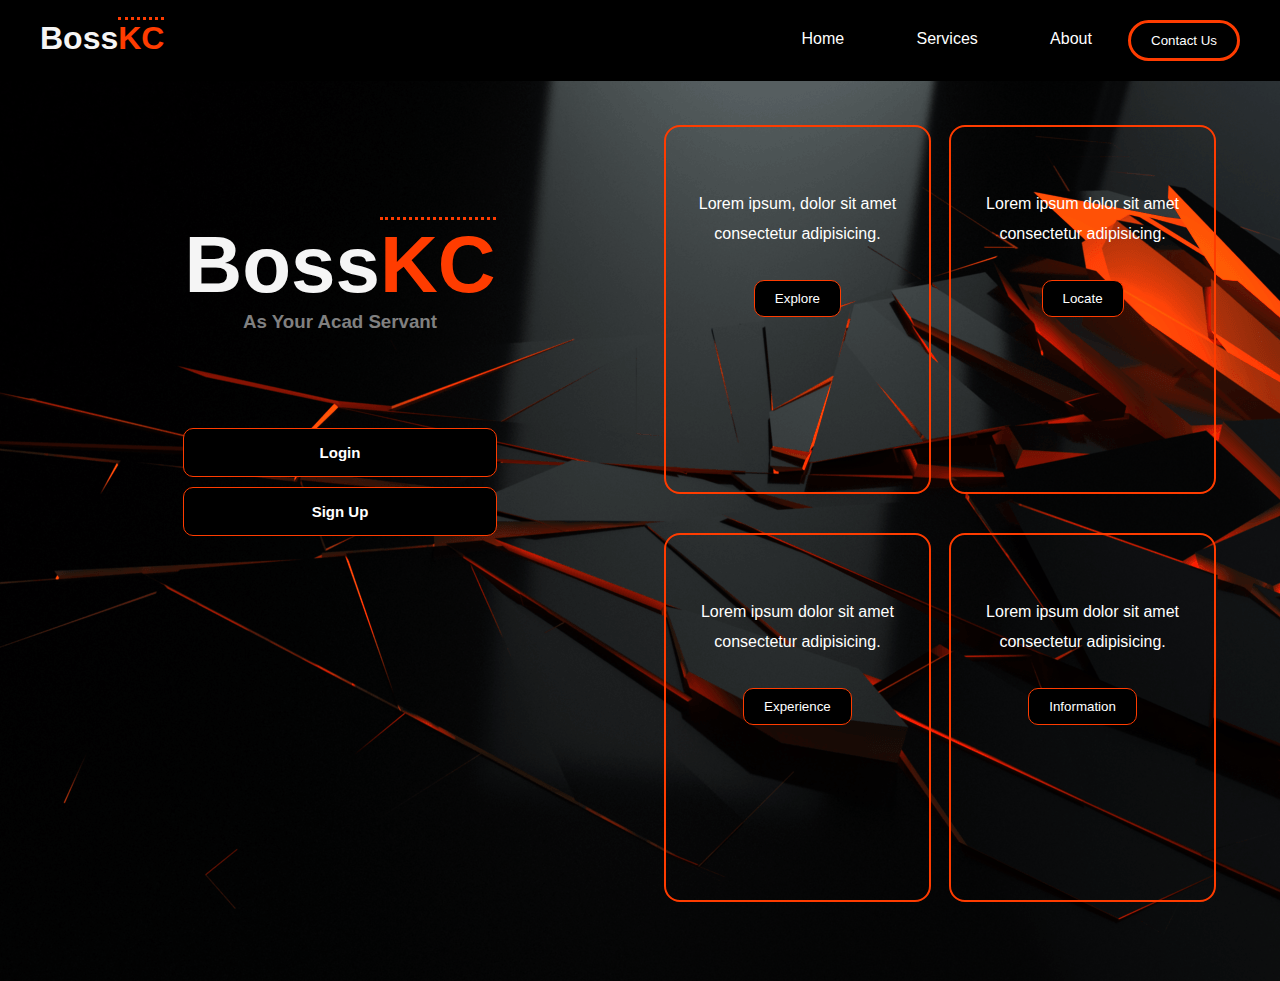
<file: bossKC.html>
<!DOCTYPE html>
<html lang="en">
  <head>
    <meta charset="UTF-8" />
    <meta http-equiv="X-UA-Compatible" content="IE=edge" />
    <meta name="viewport" content="width=device-width, initial-scale=1.0" />
    <title>BossKC</title>
    <link rel="stylesheet" href="bossKC_.css" />
  </head>
  <body>
    <nav class="nav-bar">
      <div class="logo">
        <h1>Boss<span>KC</span></h1>
      </div>
      <div class="menus">
        <ul>
          <li>Home</li>
          <li>Services</li>
          <li>About</li>
        </ul>
      </div>
      <div class="button">
        <button>Contact Us</button>
      </div>
    </nav>

    <div class="container">
      <div class="left">
        <h1>Boss<span>KC</span></h1>
        <h3>As Your Acad Servant</h3>

        <div>
          <button>Login</button>
          <button>Sign Up</button>
        </div>
      </div>
      <div class="right">
        <div class="one">
          <p>Lorem ipsum, dolor sit amet consectetur adipisicing.</p>
          <button>Explore</button>
        </div>
        <div class="two">
          <p>Lorem ipsum dolor sit amet consectetur adipisicing.</p>
          <button>Locate</button>
        </div>
        <div class="three">
          <p>Lorem ipsum dolor sit amet consectetur adipisicing.</p>
          <button>Experience</button>
        </div>
        <div class="four">
          <p>Lorem ipsum dolor sit amet consectetur adipisicing.</p>
          <button>Information</button>
        </div>
      </div>
    </div>
  </body>
</html>
</file>
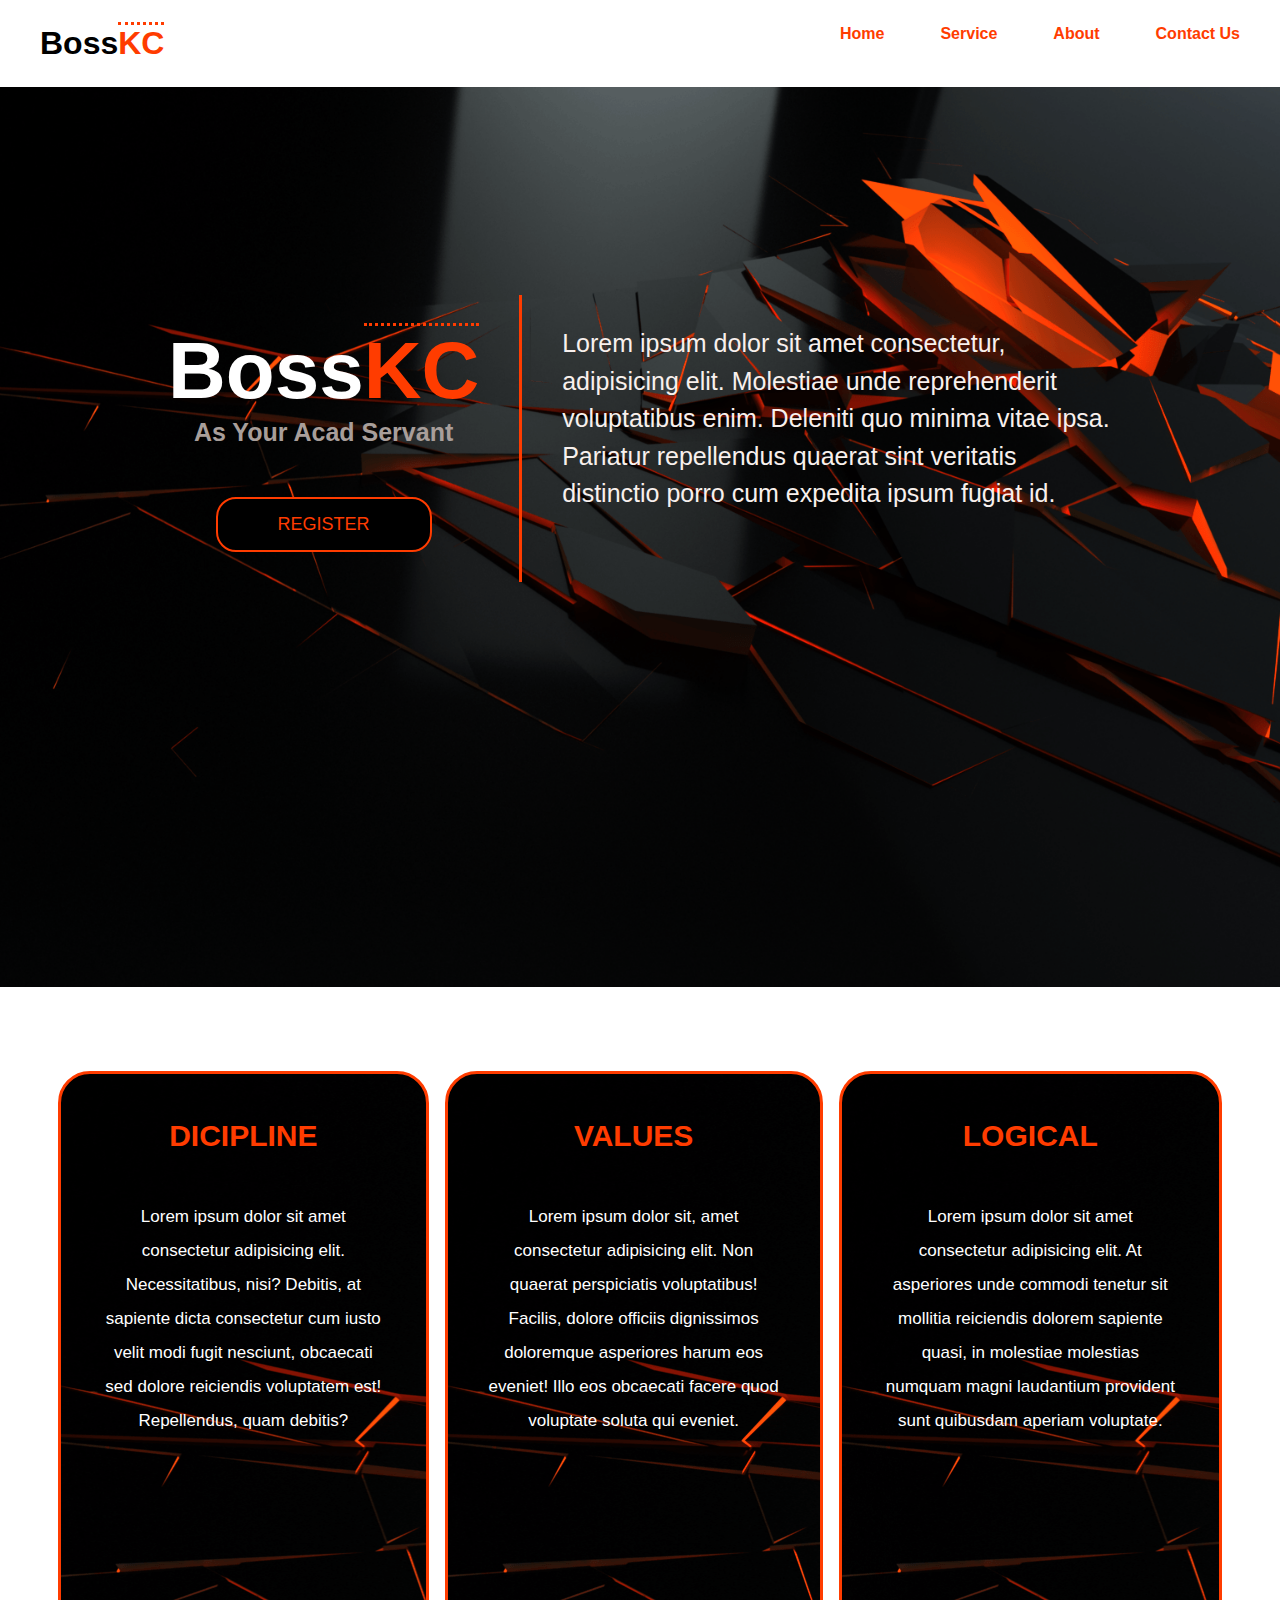
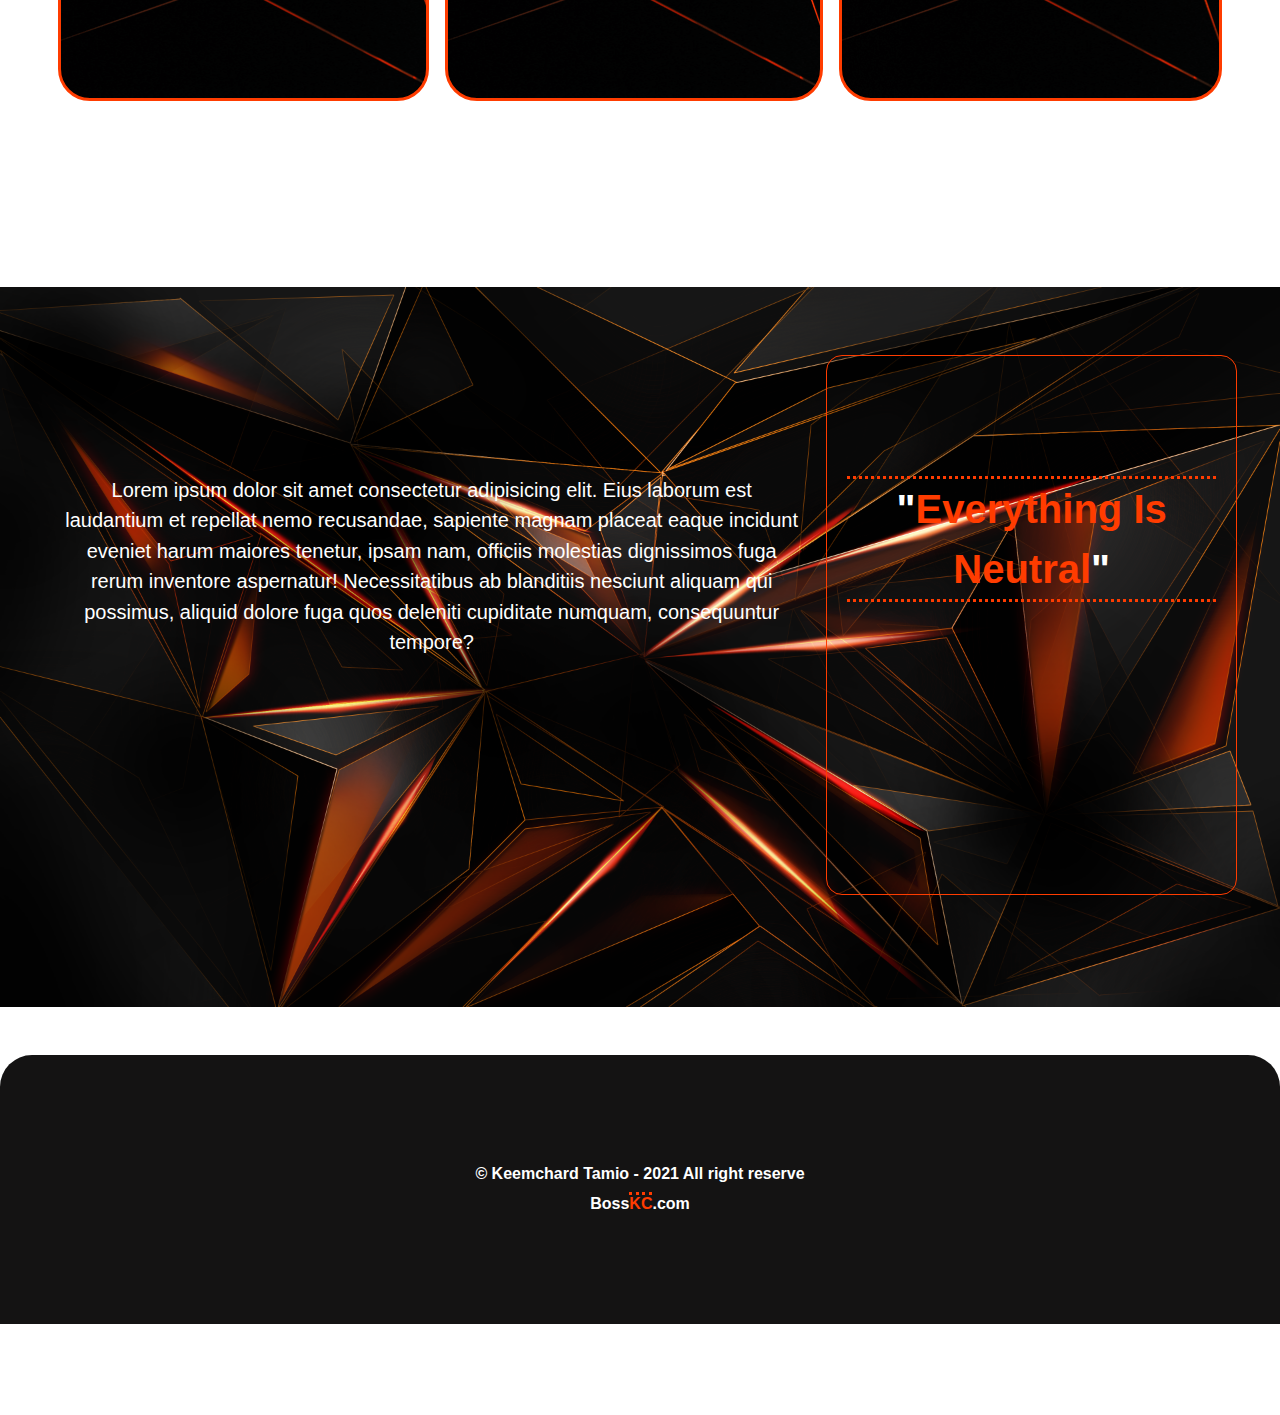
<file: bossKClandingPage.html>
<!DOCTYPE html>
<html lang="en">
  <head>
    <meta charset="UTF-8" />
    <meta http-equiv="X-UA-Compatible" content="IE=edge" />
    <meta name="viewport" content="width=device-width, initial-scale=1.0" />
    <title>Document</title>
    <link rel="stylesheet" href="bossKClandingPage.css" />
  </head>
  <body>
    <nav class="nav-bar">
      <div class="logo">
        <h1>Boss<span>KC</span></h1>
      </div>
      <div class="menus">
        <ul>
          <li>Home</li>
          <li>Service</li>
          <li>About</li>
          <li>Contact Us</li>
        </ul>
      </div>
    </nav>

    <div class="first-container">
      <div class="first-container-content">
        <div class="main-content">
          <h1>Boss<span>KC</span></h1>
          <p>As Your Acad Servant</p>
          <button><a href="">REGISTER</a></button>
        </div>
        <div class="right-sidebar">
          <p>
            Lorem ipsum dolor sit amet consectetur, adipisicing elit. Molestiae
            unde reprehenderit voluptatibus enim. Deleniti quo minima vitae
            ipsa. Pariatur repellendus quaerat sint veritatis distinctio porro
            cum expedita ipsum fugiat id.
          </p>
        </div>
      </div>
    </div>

    <div class="white-container">
      <div class="mid">
        <h2>VALUES</h2>
        <p>
          Lorem ipsum dolor sit, amet consectetur adipisicing elit. Non quaerat
          perspiciatis voluptatibus! Facilis, dolore officiis dignissimos
          doloremque asperiores harum eos eveniet! Illo eos obcaecati facere
          quod voluptate soluta qui eveniet.
        </p>
      </div>
      <div class="left">
        <h2>DICIPLINE</h2>
        <p>
          Lorem ipsum dolor sit amet consectetur adipisicing elit.
          Necessitatibus, nisi? Debitis, at sapiente dicta consectetur cum iusto
          velit modi fugit nesciunt, obcaecati sed dolore reiciendis voluptatem
          est! Repellendus, quam debitis?
        </p>
      </div>
      <div class="rigth">
        <h2>LOGICAL</h2>
        <p>
          Lorem ipsum dolor sit amet consectetur adipisicing elit. At asperiores
          unde commodi tenetur sit mollitia reiciendis dolorem sapiente quasi,
          in molestiae molestias numquam magni laudantium provident sunt
          quibusdam aperiam voluptate.
        </p>
      </div>
    </div>

    <div class="black-container">
      <div class="first">
        <p>
          Lorem ipsum dolor sit amet consectetur adipisicing elit. Eius laborum
          est laudantium et repellat nemo recusandae, sapiente magnam placeat
          eaque incidunt eveniet harum maiores tenetur, ipsam nam, officiis
          molestias dignissimos fuga rerum inventore aspernatur! Necessitatibus
          ab blanditiis nesciunt aliquam qui possimus, aliquid dolore fuga quos
          deleniti cupiditate numquam, consequuntur tempore?
        </p>
      </div>
      <div class="second">
        <h1>"<span class="neutral">Everything Is Neutral</span>"</h1>
      </div>
    </div>

    <footer class="footer">
      <div class="inside-foot">
      <p>&copy; Keemchard Tamio - 2021 All right reserve</p>
      <p>Boss<span>KC</span>.com</p>
    </footer>
  </div>
  </body>
</html>
</file>
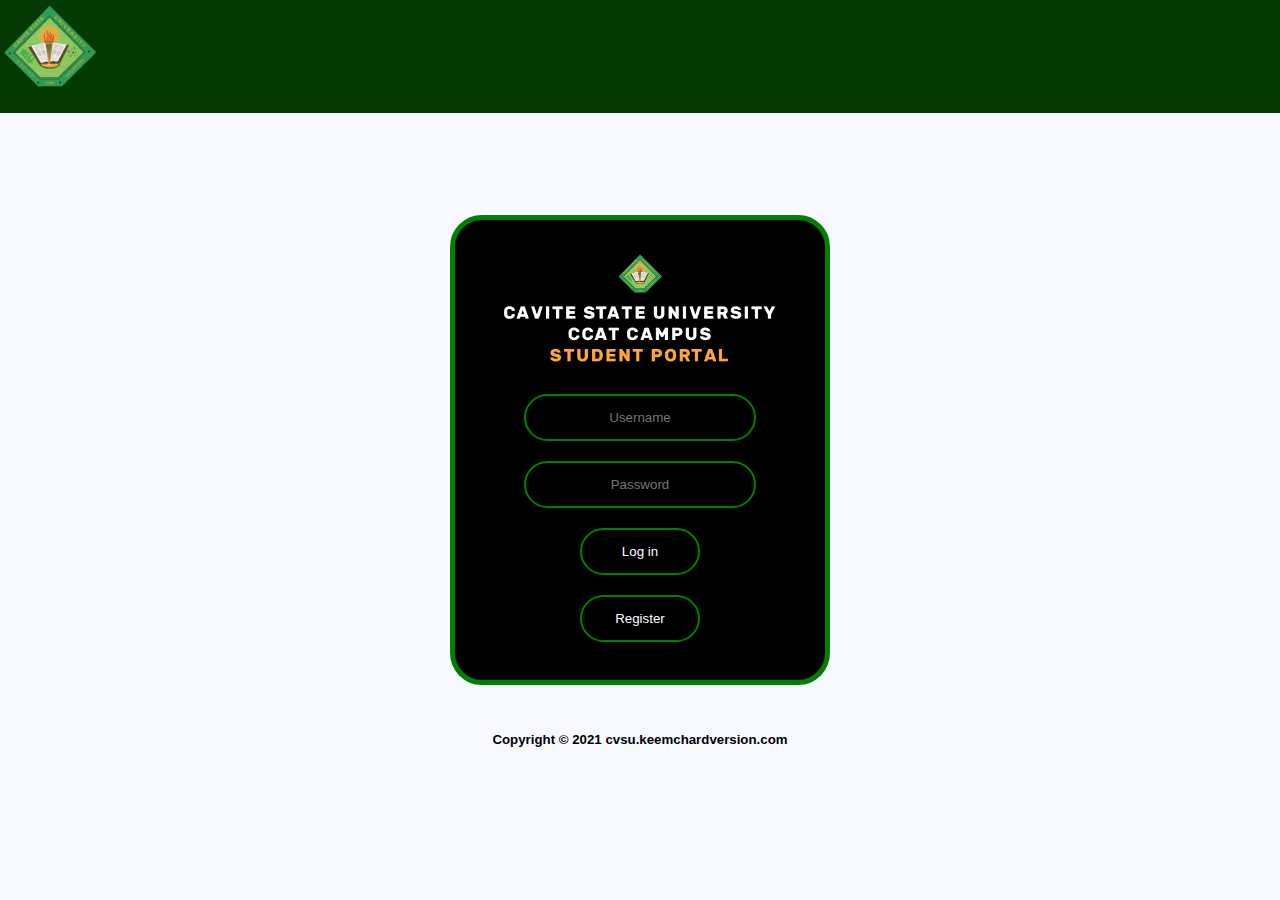
<file: CVSUloginForm.html>
<!DOCTYPE html>
<html lang="en">
  <head>
    <meta charset="UTF-8" />
    <meta http-equiv="X-UA-Compatible" content="IE=edge" />
    <meta name="viewport" content="width=device-width, initial-scale=1.0" />
    <title>Document</title>
    <link rel="stylesheet" href="CVSULogInStyle.css" />
  </head>
  <body>
    <div class="upper">
      <img src="images/logo.png" alt="cvsu logo" width="100px" />
    </div>
    <form action="loginForm.html" class="box">
      <div class="logo-portal">
        <img src="images/StudentPortal.png" alt="Student Portal Logo" />
      </div>
      <input type="text" placeholder="Username" required />
      <input type="password" placeholder="Password" required />
      <input type="submit" value="Log in" />
      <button><a href="#">Register</a></button>
    </form>
  </body>
  <footer>
    <h5>Copyright &copy 2021 cvsu.keemchardversion.com</h5>
  </footer>
</html>
</file>
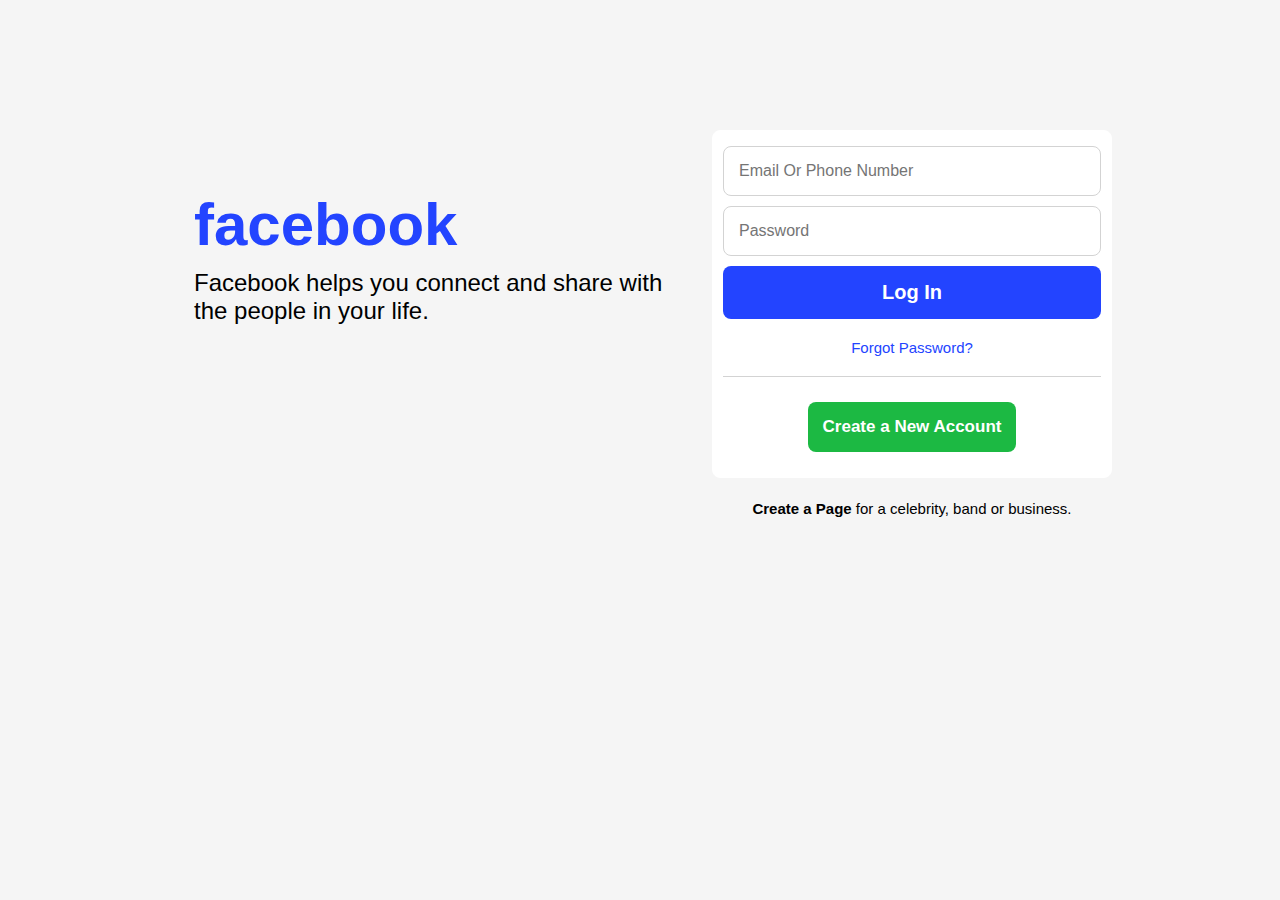
<file: fb.html>
<!DOCTYPE html>
<html lang="en">
  <head>
    <meta charset="UTF-8" />
    <meta http-equiv="X-UA-Compatible" content="IE=edge" />
    <meta name="viewport" content="width=device-width, initial-scale=1.0" />
    <title>Facebook_CPEN 105</title>
    <link rel="stylesheet" href="fb_.css" />
  </head>
  <body>
    <div class="container">
      <div class="facebook-text">
        <h1>facebook</h1>
        <p>
          Facebook helps you connect and share with the people in your life.
        </p>
      </div>
      <div class="facebook-login">
        <div class="log">
          <input placeholder="Email Or Phone Number" type="text" />
          <input placeholder="Password" type="password" />
          <button class="login-btn">Log In</button>
          <a href="#">Forgot Password?</a>
          <div><button class="create-btn">Create a New Account</button></div>
        </div>
        <div class="page">
          <span>Create a Page</span> for a celebrity, band or business.
        </div>
      </div>
    </div>
  </body>
</html>
</file>
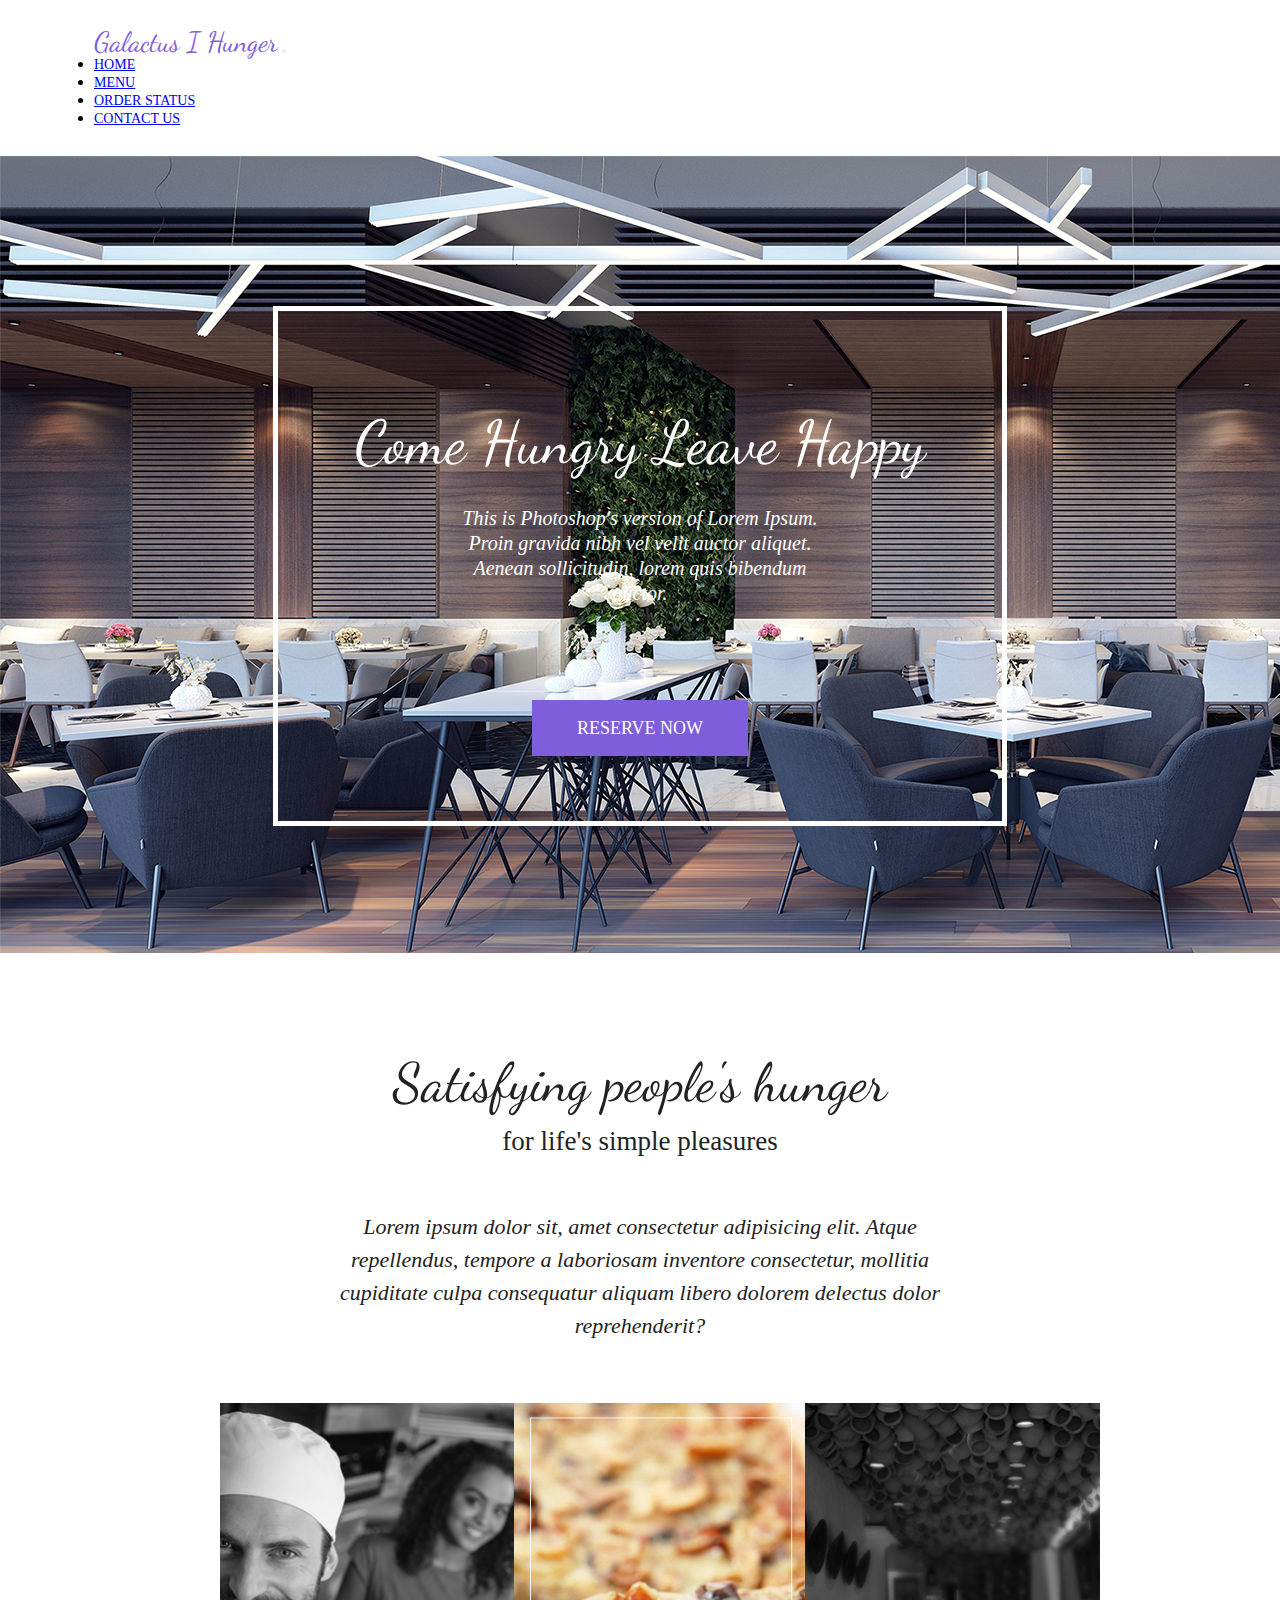
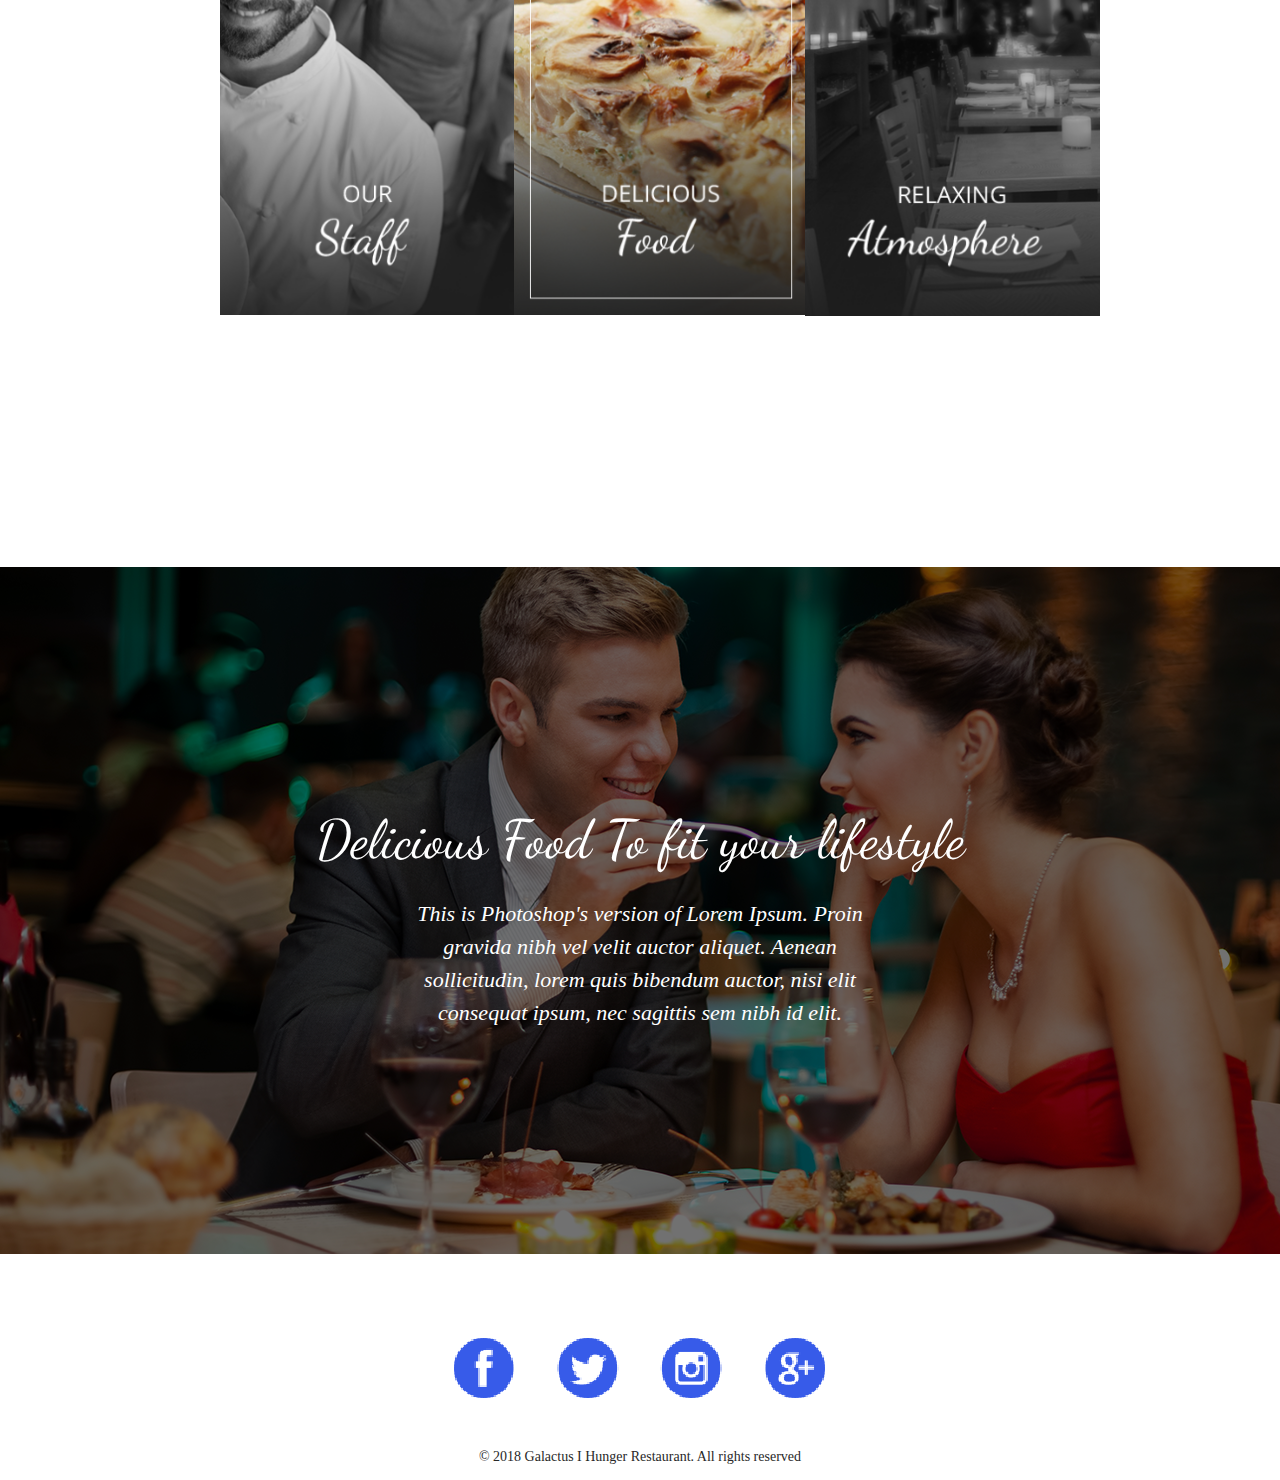
<file: gleent.html>
<!DOCTYPE html>
<html lang="en">
  <head>
    <meta charset="UTF-8" />
    <meta http-equiv="X-UA-Compatible" content="IE=edge" />
    <meta name="viewport" content="width=device-width, initial-scale=1.0" />
    <title>Document</title>
    <link
      href="https://cdn.jsdelivr.net/npm/bootstrap@5.0.1/dist/css/bootstrap.min.css"
      rel="stylesheet"
      integrity="sha384-+0n0xVW2eSR5OomGNYDnhzAbDsOXxcvSN1TPprVMTNDbiYZCxYbOOl7+AMvyTG2x"
      crossorigin="anonymous"
    />
    <link rel="stylesheet" href="gleent_.css" />
  </head>
  <body>
    <div class="container">
      <nav class="navbar navbar-expand-xl navbar-light">
        <a href="#" class="navbar-brand">Galactus I Hunger</a>
        <button
          class="navbar-toggler"
          type="button"
          data-bs-toggle="collapse"
          data-bs-target="#toggleMobileMenu"
          aria-controls="toggleMobileMenu"
          aria-expanded="false"
          aria-label="Toggle navigation"
        >
          <span class="navbar-toggler-icon"></span>
        </button>
        <div class="collapse navbar-collapse" id="toggleMobileMenu">
          <ul class="navbar-nav ms-auto">
            <li>
              <a class="nav-link" href="#">HOME</a>
            </li>
            <li>
              <a class="nav-link" href="#">MENU</a>
            </li>
            <li>
              <a class="nav-link" href="#">ORDER STATUS</a>
            </li>
            <li>
              <a class="nav-link" href="#">CONTACT US</a>
            </li>
          </ul>
        </div>
      </nav>
    </div>

    <section class="first">
      <div class="box">
        <h1>Come Hungry Leave Happy</h1>
        <p>
          This is Photoshop's version of Lorem Ipsum. Proin gravida nibh vel
          velit auctor aliquet. Aenean sollicitudin, lorem quis bibendum auctor.
        </p>
        <a href="#">RESERVE NOW</a>
      </div>
    </section>

    <section class="second">
      <div class="second-text">
        <h1>Satisfying people's hunger</h1>
        <h3>for life's simple pleasures</h3>
        <p>
          Lorem ipsum dolor sit, amet consectetur adipisicing elit. Atque
          repellendus, tempore a laboriosam inventore consectetur, mollitia
          cupiditate culpa consequatur aliquam libero dolorem delectus dolor
          reprehenderit?
        </p>
      </div>
      <div class="second-pictures">
        <ul>
          <li><img src="images/staff.png" alt="food" /></li>
          <li><img src="images/food.png" alt="food" /></li>
          <li><img src="images/Atmosphere.png" alt="Atmosphere" /></li>
        </ul>
      </div>
    </section>

    <section class="third">
      <div class="third-text">
        <h1>Delicious Food To fit your lifestyle</h1>
        <p>
          This is Photoshop's version of Lorem Ipsum. Proin gravida nibh vel
          velit auctor aliquet. Aenean sollicitudin, lorem quis bibendum auctor,
          nisi elit consequat ipsum, nec sagittis sem nibh id elit.
        </p>
      </div>
    </section>

    <footer class="foot">
      <div class="icons">
        <img src="images/icons.png" alt="icons" />
      </div>
      <div class="copy-rights">
        <p>&copy 2018 Galactus I Hunger Restaurant. All rights reserved</p>
      </div>
    </footer>

    <script
      src="https://cdn.jsdelivr.net/npm/@popperjs/core@2.9.2/dist/umd/popper.min.js"
      integrity="sha384-IQsoLXl5PILFhosVNubq5LC7Qb9DXgDA9i+tQ8Zj3iwWAwPtgFTxbJ8NT4GN1R8p"
      crossorigin="anonymous"
    ></script>
    <script
      src="https://cdn.jsdelivr.net/npm/bootstrap@5.0.1/dist/js/bootstrap.min.js"
      integrity="sha384-Atwg2Pkwv9vp0ygtn1JAojH0nYbwNJLPhwyoVbhoPwBhjQPR5VtM2+xf0Uwh9KtT"
      crossorigin="anonymous"
    ></script>
  </body>
</html>
</file>
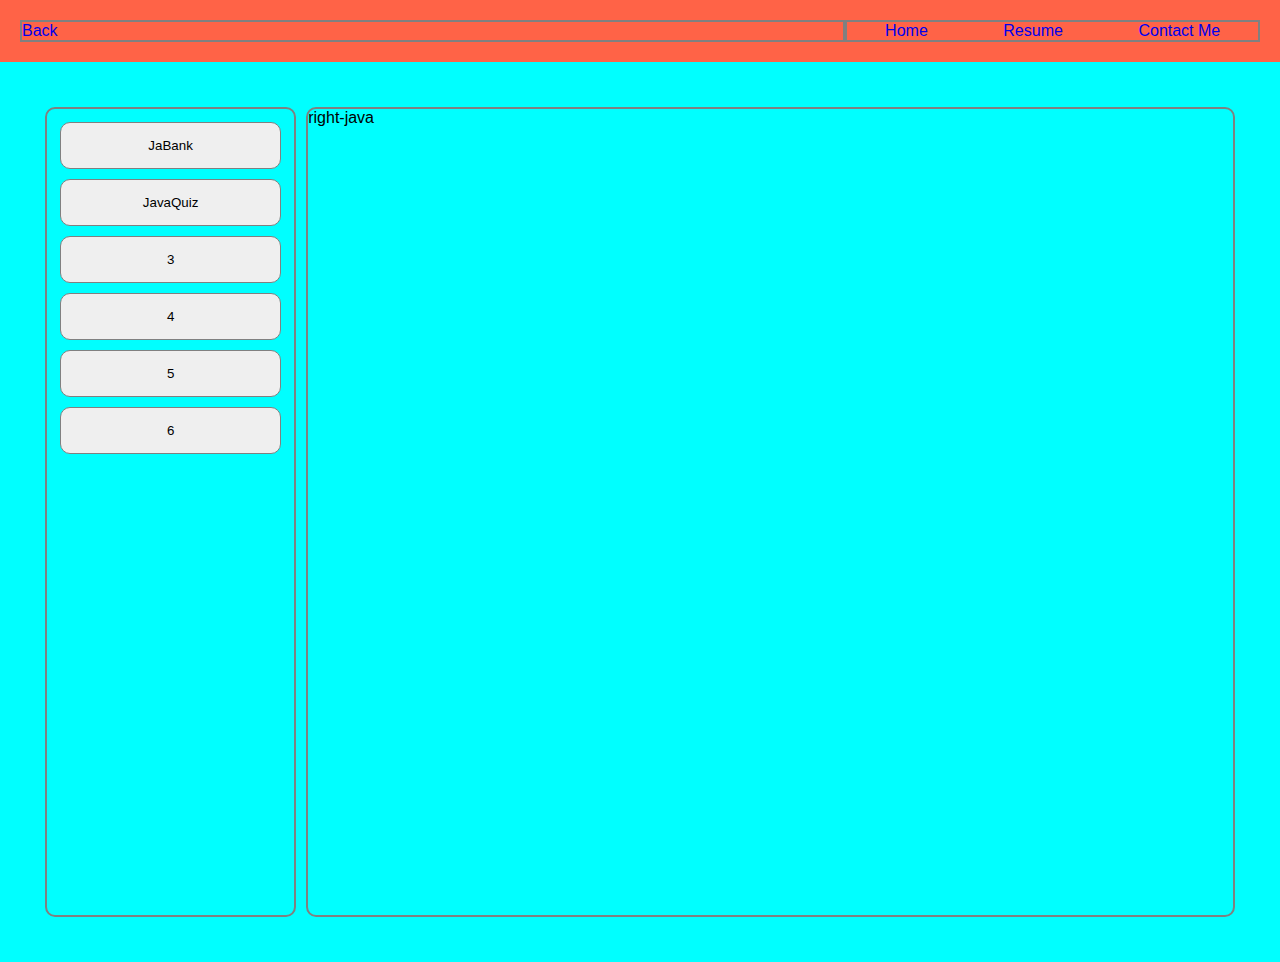
<file: javaProjectList.html>
<!DOCTYPE html>
<html lang="en">
  <head>
    <meta charset="UTF-8" />
    <meta http-equiv="X-UA-Compatible" content="IE=edge" />
    <meta name="viewport" content="width=device-width, initial-scale=1.0" />
    <title>javaProjectList</title>
    <link rel="stylesheet" href="javaProjectList.css" />
  </head>

  <div class="nav-bar">
    <div class="left-nav">
      <a href="#">Back</a>
    </div>
    <div class="right-nav">
      <ul>
        <li><a href="#">Home</a></li>
        <li><a href="#">Resume</a></li>
        <li><a href="#">Contact Me</a></li>
      </ul>
    </div>
  </div>
  <div class="container">
    <div class="left-java">
      <button class="btn-1">Ja<span>Bank</span></button>
      <button class="btn-2">JavaQuiz</button>
      <button class="btn-3">3</button>
      <button class="btn-4">4</button>
      <button class="btn-5">5</button>
      <button class="btn-6">6</button>
    </div>
    <div class="right-java">right-java</div>
  </div>

  <body></body>
</html>
</file>
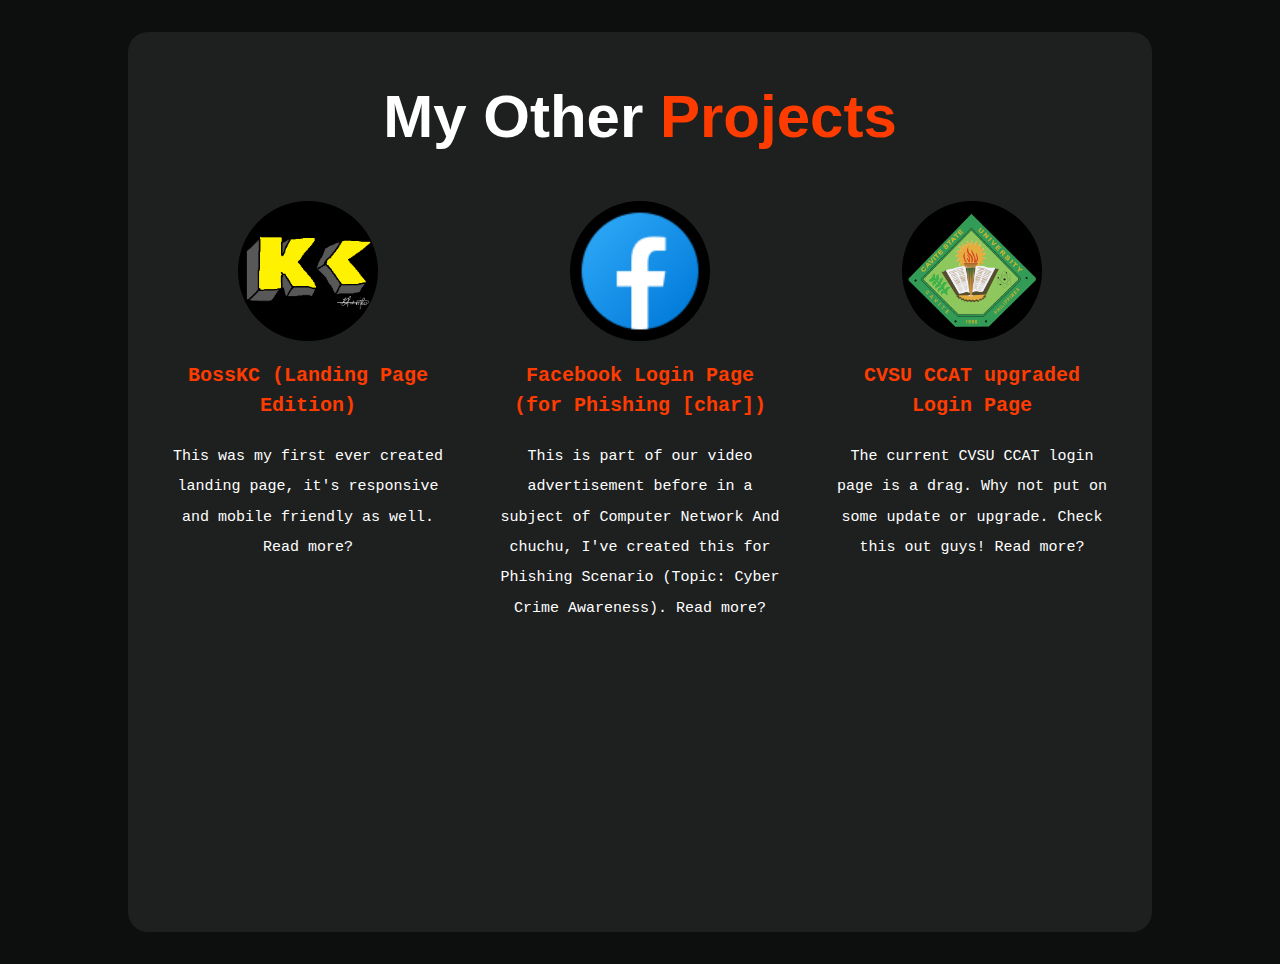
<file: listOfOtherProject.html>
<!DOCTYPE html>
<html lang="en">
  <head>
    <meta charset="UTF-8" />
    <meta http-equiv="X-UA-Compatible" content="IE=edge" />
    <meta name="viewport" content="width=device-width, initial-scale=1.0" />
    <title>Other Projects</title>
    <link rel="stylesheet" href="listOfOtherProject_.css" />
  </head>
  <body>
    <div class="container">
      <div class="title">
        <h1>My Other <span class="proj">Projects</span></h1>
      </div>
      <div class="content">
        <div class="first">
          <a href="bossKClandingPage.html">
            <button class="btn-1"></button>
          </a>
          <p class="p-major">BossKC (Landing Page Edition)</p>
          <p>
            This was my first ever created landing page, it's responsive and
            mobile friendly as well. <a href="#"><span>Read more?</span></a>
          </p>
        </div>
        <div class="second">
          <a href="fb.html">
            <button class="btn-2"></button>
          </a>

          <p class="p-major">Facebook Login Page (for Phishing [char])</p>
          <p>
            This is part of our video advertisement before in a subject of
            Computer Network And chuchu, I've created this for Phishing Scenario
            (Topic: Cyber Crime Awareness).
            <a href="#"><span>Read more?</span></a>
          </p>
        </div>
        <div class="third">
          <a href="CVSUloginForm.html">
            <button class="btn-3"></button>
          </a>

          <p class="p-major">CVSU CCAT upgraded Login Page</p>
          <p>
            The current CVSU CCAT login page is a drag. Why not put on some
            update or upgrade. Check this out guys!
            <a href="#"><span>Read more?</span></a>
          </p>
        </div>
      </div>
    </div>
  </body>
</html>
</file>
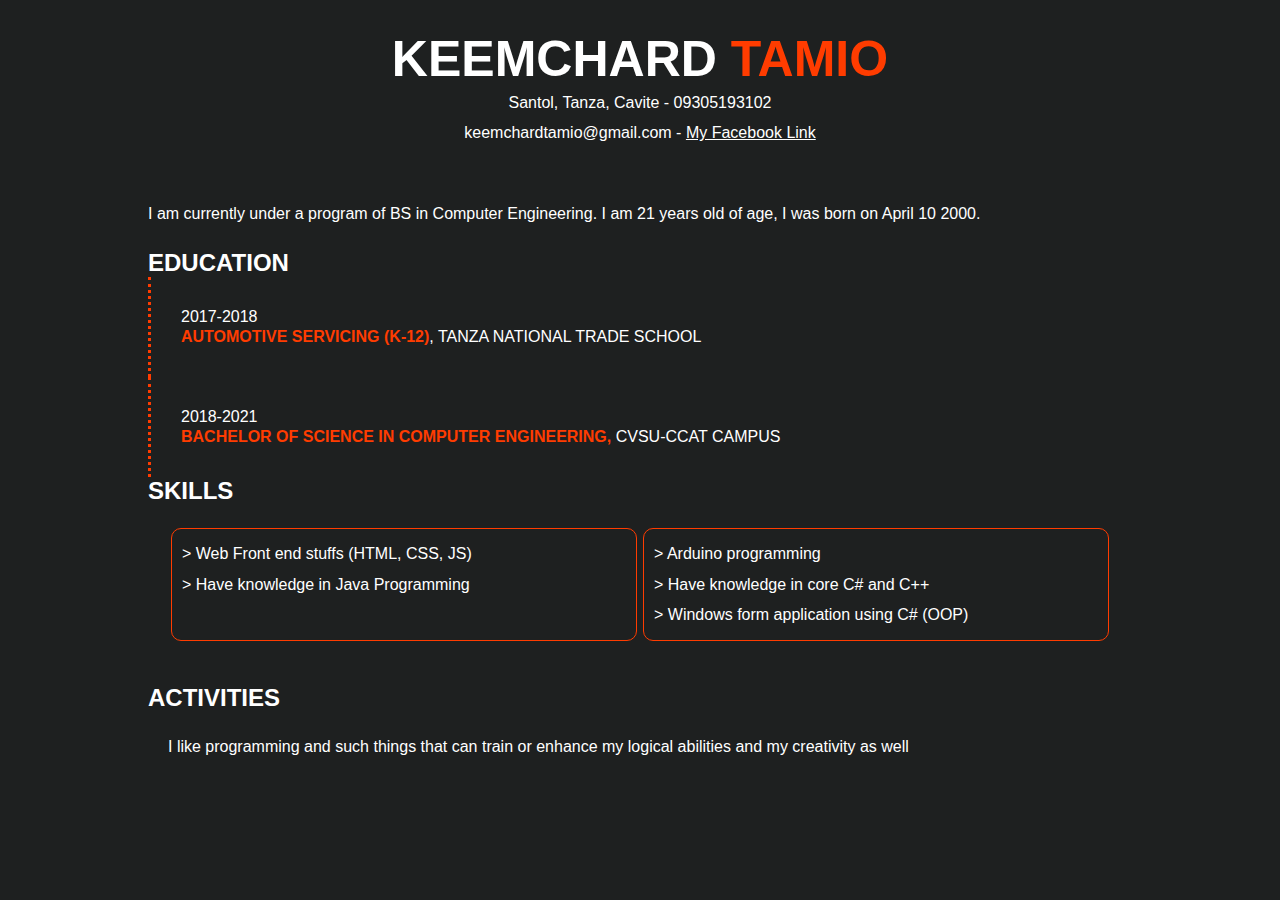
<file: resume.html>
<!DOCTYPE html>
<html lang="en">
  <head>
    <meta charset="UTF-8" />
    <meta http-equiv="X-UA-Compatible" content="IE=edge" />
    <meta name="viewport" content="width=device-width, initial-scale=1.0" />
    <title>Resume</title>
    <link rel="stylesheet" href="resume_.css" />
  </head>
  <body>
    <div class="container">
      <div class="upper">
        <h1>KEEMCHARD <span>TAMIO</span></h1>
        <p>Santol, Tanza, Cavite - 09305193102</p>
        <p>
          keemchardtamio@gmail.com -
          <a href="https://www.facebook.com/keemchard.tamio.1/" class="link"
            >My Facebook Link</a
          >
        </p>
      </div>
      <div class="downer">
        <p>
          I am currently under a program of BS in Computer Engineering. I am 21
          years old of age, I was born on April 10 2000.
        </p>
        <div class="education">
          <h2>EDUCATION</h2>
          <div class="automotive">
            <p>2017-2018</p>
            <p>
              <span>AUTOMOTIVE SERVICING (K-12)</span>, TANZA NATIONAL TRADE
              SCHOOL
            </p>
          </div>
          <div class="CpE">
            <p>2018-2021</p>
            <p>
              <span>BACHELOR OF SCIENCE IN COMPUTER ENGINEERING,</span>
              CVSU-CCAT CAMPUS
            </p>
          </div>
        </div>
        <div class="skills">
          <h2>SKILLS</h2>
          <div class="rows">
            <div class="first-row">
              <p>> Web Front end stuffs (HTML, CSS, JS)</p>
              <p>> Have knowledge in Java Programming</p>
            </div>
            <div class="second-row">
              <p>> Arduino programming</p>
              <p>> Have knowledge in core C# and C++</p>
              <p>> Windows form application using C# (OOP)</p>
            </div>
          </div>
        </div>

        <div class="activities">
          <h2>ACTIVITIES</h2>
          <p>
            I like programming and such things that can train or enhance my
            logical abilities and my creativity as well
          </p>
        </div>
      </div>
    </div>
  </body>
</html>
</file>
<file: bossKC_.css>
* {
  margin: 0;
  padding: 0;
  box-sizing: border-box;
}
body {
  font-family: Arial, Helvetica, sans-serif;
}
p {
  line-height: 1.9rem;
  color: white;
}
ul {
  list-style: none;
}
span {
  color: #ff3c00;
  border-top: dotted;
}
h1 {
  color: whitesmoke;
}
h3 {
  color: gray;
}

.nav-bar {
  display: flex;
  padding: 20px 40px;
  background: black;
  color: white;
}
.logo {
  flex: 2;
  order: 1;
}
.menus {
  flex: 1;
  order: 2;
}
.menus ul {
  display: flex;
  justify-content: space-around;
}
.menus li {
  padding-top: 10px;
}
.button {
  order: 3;
}
.nav-bar button {
  padding: 10px 20px;
  color: white;
  border-radius: 2em;
  border: #ff3c00 3px solid;
  background: black;
}

.container {
  background: aqua;
  height: 100vh;
  padding: 20px 40px;
  display: flex;
  text-align: center;
  background-image: url(images/orange-abstract.png);
}
.container > div {
  margin: 2px;
  border-radius: 1em;
  padding: 20px;
  /* border: 1px #ff3c00 solid; */
}
.left {
  flex: 1;
  order: 1;
}
.left h1 {
  margin-top: 1.2em;
  font-size: 80px;
}
.left h3 {
  margin-bottom: 80px;
}
.left > div {
  display: flex;
  flex-direction: column;

  margin: 0px 20%;
  padding: 10px;
}
.left button {
  padding: 15px 20px;
  font-size: 15px;
  font-weight: bold;
  margin: 5px 0px;
  color: white;
  background: black;
  border: none;
  border-radius: 10px;
  border: 1px #ff3c00 solid;
}
.right {
  flex: 1;
  order: 2;
  display: flex;
  flex-wrap: wrap;
  justify-content: space-between;
}
.right > div {
  margin: 2px;
  height: 41vh;
  width: 48%;
  border-radius: 1em;
  border: 2px #ff3c00 solid;
  padding: 2px;
}
.right p {
  margin-top: 30px;
  padding: 30px 0px;
}
.right button {
  padding: 10px 20px;
  border: none;
  border-radius: 10px;
  border: 1px #ff3c00 solid;
  background: black;
  color: white;
}
.one {
}
.two {
}
.three {
}
.four {
}
</file>
<file: bossKClandingPage.css>
* {
  margin: 0;
  padding: 0;
  box-sizing: border-box;
}
body {
  font-family: Arial, Helvetica, sans-serif;
}
p {
  line-height: 1.9rem;
}
li {
  list-style: none;
}
span {
  color: #ff3c00;
  border-top: dotted;
}

.nav-bar {
  padding: 25px 40px;
  display: flex;
}
.logo {
  flex: 2;
}
.menus {
  flex: 1;
}
.menus ul {
  display: flex;
  justify-content: space-between;
  color: #ff3c00;
  font-weight: bold;
}

.first-container {
  background-image: url(images/orange-abstract.png);
  background-size: cover;
  height: 100vh;
}
.first-container-content {
  color: white;
  display: flex;

  padding-top: 13em;
  width: 80%;
  margin: auto;
  text-align: center;
}
.main-content {
  order: 1;

  padding: 30px 40px;
  border-right: 3px #ff3c00 solid;
}
.main-content h1 {
  font-size: 80px;
}
.main-content p {
  font-size: 25px;
  font-weight: bold;
  padding-bottom: 30px;
  color: rgb(168, 158, 154);
}
.main-content button {
  margin-top: 20px;
  padding: 15px 60px;
  border-radius: 1.5em;
  border: 2px #ff3c00 solid;
  background-color: black;
}
.main-content button a {
  color: #ff3c00;
  text-decoration: none;
  font-size: 18px;
}
.right-sidebar {
  order: 2;
  padding: 30px 40px;
}
.right-sidebar p {
  font-size: 25px;
  line-height: 1.5em;
  color: rgb(248, 240, 237);
  text-align: left;
}

.white-container {
  height: 100vh;

  display: flex;
  text-align: center;
  padding: 20px 50px;
}
.white-container > div {
  padding: 15px 40px;
  height: 70vh;
  margin: 8px;
  margin-top: 4em;
  border: #ff3c00 3px solid;
  border-radius: 2em;
  background-color: rgb(20, 19, 19);
  background-image: url(images/orange-abstract.png);
}
.white-container h2 {
  font-size: 30px;
  padding: 30px 0px;
  color: #ff3c00;
}

.white-container p {
  margin-top: 1em;
  line-height: 2em;
  font-size: 17px;
  color: white;
}
.mid {
  order: 2;
}
.left {
  order: 1;
}
.rigth {
  order: 3;
}

.black-container {
  background-color: rgb(20, 19, 19);
  background-image: url(images/orangeee.png);
  background-size: cover;
  height: 80vh;
  padding: 20px 40px;
  display: flex;
}

.black-container > div {
  margin: 3px;
  margin-top: 3em;
  height: 60vh;
  border-radius: 1em;
}

.first {
  background: transparent;
  flex: 2;
  text-align: center;
  padding: 20px 20px;
}
.first p {
  margin-top: 5em;
  font-size: 20px;
  color: white;
}
.second {
  background: transparent;
  text-align: center;
  flex: 1;
  padding: 20px 20px;
  border: #ff3c00 1px solid;
}

.second h1 {
  font-size: 40px;
  color: white;
  line-height: 1.5em;
  margin-top: 2.5em;

  border-top: #ff3c00 dotted;
  border-bottom: #ff3c00 dotted;
}
.neutral {
  color: #ff3c00;
  border: none;
}

.footer {
  height: 40vh;
  background-color: white;
}
.inside-foot {
  margin-top: 3em;
  background-color: rgb(20, 19, 19);
  padding: 6.5em;
  text-align: center;
  border-top-left-radius: 2em;
  border-top-right-radius: 2em;
  color: white;
  font-weight: bold;
}

@media only screen and (max-width: 1000px) {
  .menus {
    display: none;
  }

  .first-container-content {
    padding-top: 2.5em;
    flex-direction: column;
  }
  .main-content {
    border-right: none;
  }
  .right-sidebar p {
    padding-top: 20px;
    font-size: 18px;
    text-align: center;
    border-left: #ff3c00 dotted;
    border-right: #ff3c00 dotted;
  }

  .white-container {
    height: 90vh;
  }
  .white-container > div {
    margin-top: 2em;
    padding: 0px;
    height: 70vh;
  }
  .white-container p {
    padding: 0 3px;
    line-height: 30px;
    font-size: 15px;
  }
  .white-container h2 {
    font-size: 25px;
  }
}

@media only screen and (max-width: 800px) {
  .white-container {
    height: 110vh;
    flex-direction: column;
  }
  .white-container > div {
    margin: 2px;
    border: 2px solid #ff3c00;
    background-position: 50%;
  }

  .white-container h2 {
    padding: 0;
    padding-top: 20px;
  }

  .black-container {
    flex-direction: column;
    padding: 0px 20px;
  }
  .first {
    order: 2;
    padding: 0px;
    margin: 0;
  }
  .second {
    order: 1;
    padding: 0;
    margin: 0;
  }
  .second h1 {
    margin: 0;
    padding: 30px 0px;
    border: none;
  }
  .black-container p {
    font-size: 15px;
    margin: 0px;
  }
}

@media only screen and (max-width: 500px) {
  .main-content h1 {
    font-size: 50px;
  }
  .main-content p {
    font-size: 20px;
  }
  .main-content button {
    padding: 15px;
  }
  .right-sidebar p {
    font-size: 15px;
  }
  .white-container {
    height: 150vh;
  }
  .black-container {
    height: 100vh;
  }
}
</file>
<file: CVSULogInStyle.css>
body {
  background-color: ghostwhite;
  font-weight: 500;
  font-family: sans-serif;
  margin: 0;
  padding: 0;
}

.upper {
  background-color: rgb(4, 59, 4);
  padding-bottom: 1em;
}

.box {
  background-color: black;
  width: 310px;
  text-align: center;
  padding: 30px;
  height: 400px;
  position: absolute;
  top: 50%;
  left: 50%;
  transform: translate(-50%, -50%);
  border: 5px green solid;
  border-radius: 2em;
}

.logo-portal img {
  background-color: black;
  width: 300px;
}

.box input[type="text"],
.box input[type="password"] {
  background: none;
  display: block;
  text-align: center;
  margin: 20px auto;
  padding: 14px;
  border: 2px green solid;
  border-radius: 2em;
  width: 200px;
  color: white;
  outline: none;
  transition: 0.25s;
}

.box input[type="text"]:focus,
.box input[type="password"]:focus {
  width: 270px;
  border-color: orange;
}

.box input[type="submit"] {
  background: none;
  display: block;
  text-align: center;
  margin: 20px auto;
  padding: 14px;
  border: 2px green solid;
  border-radius: 2em;
  width: 120px;
  color: white;
  outline: none;
  transition: 0.25s;
  cursor: pointer;
}

.box input[type="submit"]:focus {
  background-color: orange;
}

.box button {
  background: none;
  display: block;
  text-align: center;
  margin: 20px auto;
  padding: 14px;
  border: 2px green solid;
  border-radius: 2em;
  width: 120px;
  outline: none;
  transition: 0.25s;
  cursor: pointer;
}

.box button:focus {
  background-color: orange;
}

.box button a {
  color: white;
  text-decoration: none;
}

footer {
  margin: auto;
  margin-top: 600px;
}
footer h5 {
  padding-top: 1.5em;
  text-align: center;
}
</file>
<file: fb_.css>
* {
  margin: 0;
  padding: 0;
  box-sizing: border-box;
}
body {
  padding: 20px 40px;
  font-family: Arial, Helvetica, sans-serif;
  background: whitesmoke;
}
.container {
  margin: auto;
  background: whitesmoke;
  display: flex;
  padding: 10px;
}

.facebook-text {
  flex: 1;
  padding: 10em;
  padding-left: 9em;
  padding-right: 0em;
}
.facebook-text h1 {
  font-size: 60px;
  color: rgb(35, 68, 255);
}
.facebook-text p {
  padding-top: 10px;
  font-size: 24px;
}

.facebook-login {
  flex: 1;
  padding: 20px;
  text-align: center;
}
.log {
  border: white 1px solid;
  background: white;
  border-radius: 8px;
  display: flex;
  flex-direction: column;
  width: 400px;
  margin-top: 5em;
  padding: 10px;
}
.log input {
  padding: 15px;
  margin: 5px 0px;
  border-radius: 8px;
  border: none;
  font-size: 16px;
  border: lightgray 1px solid;
}
.log button {
  padding: 15px;
  margin: 5px 0px;
  border-radius: 8px;
  border: none;
}
.login-btn {
  font-size: 20px;
  font-weight: bold;
  color: white;
  background: rgb(35, 68, 255);
}
.create-btn {
  font-size: 17px;
  font-weight: bold;
  color: white;
  background: #1cb943;
}
.log a {
  text-decoration: none;
  font-size: 15px;
  padding-top: 15px;
  padding-bottom: 20px;
  color: rgb(35, 68, 255);
  border-bottom: 1px lightgray solid;
}
.log > div {
  margin: auto;
  margin-top: 20px;
  margin-bottom: 10px;
}
.page {
  width: 400px;
  padding-top: 22px;
  font-size: 15px;
}
span {
  font-weight: bold;
}
</file>
<file: gleent_.css>
@import url("https://fonts.googleapis.com/css2?family=Dancing+Script&display=swap");
/* * {
  margin: 0;
  padding: 0;
}
.container {
  height: 99px;
  padding: 0 150px;
}

.navbar {
  padding-top: 30px;
}

.navbar .navbar-brand {
  font-size: 28px;
  line-height: 26px;
  color: #7f5edc;
  font-weight: 400;
  font-family: "Dancing Script";
}

.navbar-nav a {
  font-size: 14px;
  color: #7f5edc;
  font-family: "Myriad Pro";
} */

* {
  margin: 0;
  padding: 0;
}

.navbar {
  margin: 13px 30px;

  padding: 1rem 4rem;
}
.container .navbar .navbar-brand {
  color: #7f5edc;
  font-size: 28px;
  line-height: 26px;
  font-weight: 400;
  font-family: "Dancing Script";
  text-decoration: none;
}
.collapse a {
  font-size: 14px;
  font-family: "Myriad Pro";
}

.first {
  width: 100%;
  height: 797px;
  /* background-image: url(images/FIRST.png); */

  display: flex;
  flex-direction: column;
  align-content: center;
  text-align: center;
  /* justify-content: center; */

  background-image: url(images/FIRST.png);
}

.box {
  margin: 186px 392px;
  background-color: transparent;
  /* height: 424px; */

  /* padding: 184px 0; */
  border: 5px white solid;
  padding-bottom: 93px;
}

.box h1 {
  font-size: 60px;
  padding-top: 96px;
  padding-bottom: 27px;
  /* line-height: 253px; */
  color: #fefefe;
  font-weight: 400;
  font-family: "Dancing Script";
  text-align: center;
}

.first .box p {
  /* width: 638px; */
  margin-left: 98px;
  margin-right: 98px;

  margin-bottom: 60px;
  height: 50px;
  font-size: 20px;
  line-height: 25px;
  color: #fefefe;
  font-weight: 400;
  font-style: italic;
  font-family: "Open Sans";
  text-align: center;
}

.first .box a {
  font-size: 18px;
  line-height: 25px;
  color: #fefefe;
  font-weight: 400;
  font-family: "Open Sans";
  text-align: center;
  background-color: #7f5edc;
  padding: 18px 45px;
  text-decoration: none;
  margin-bottom: 93px;
}

.second {
  width: 100%;
  height: 1214px;
}
.second .second-text {
  display: flex;
  flex-direction: column;
  align-content: center;
  text-align: center;

  height: 450px;
}
.second .second-text h1 {
  font-size: 54px;
  line-height: 36px;
  color: #222222;
  font-weight: 400;
  font-family: "Dancing Script";
  text-align: center;
  margin-top: 112px;
  margin-bottom: 22px;
}
.second .second-text h3 {
  margin-bottom: 51px;
  font-size: 27px;
  line-height: 36px;
  color: #222222;
  font-weight: 400;
  font-family: "Open Sans";
  text-align: center;
}

.second .second-text p {
  height: 87px;
  font-size: 22px;
  line-height: 33px;
  color: #222222;
  font-weight: 400;
  font-style: italic;
  font-family: "Open Sans";
  text-align: center;
  margin-bottom: 69px;

  margin-left: 403px;
  margin-right: 403px;
}

.second .second-pictures {
  margin-left: 255px;
  margin-right: 255px;
  /* padding: 0 255px; */
}
.second .second-pictures ul {
  list-style: none;
  display: flex;
  flex-direction: row;
  align-content: center;
  text-align: center;
}
.second .second-pictures img {
  padding: 20px;
  padding-top: 0;
  width: 100%;
}

.third {
  width: 100%;
  height: 687px;
  background-image: url(images/third.png);
  display: flex;
  flex-direction: column;
  align-content: center;
  text-align: center;
}
.third .third-text h1 {
  font-size: 54px;
  line-height: 36px;
  color: #ffffff;
  font-weight: 400;
  font-family: "Dancing Script";
  text-align: center;
  margin-top: 255px;
  margin-bottom: 39px;
}
.third .third-text p {
  height: 87px;
  font-size: 22px;
  line-height: 33px;
  color: #ffffff;
  font-weight: 400;
  font-style: italic;
  font-family: "Open Sans";
  text-align: center;
  margin-left: 403px;
  margin-right: 403px;
}

.foot {
  width: 100%;
  height: 226px;
  flex-direction: column;
  justify-content: center;
  align-content: center;
  text-align: center;
}
.foot .icons {
  margin-top: 63px;
  margin-bottom: 39px;
}
.foot .copy-rights {
  font-size: 14px;
  color: #282828;
  font-weight: 400;
  font-family: "Open Sans";
}

@media only screen and (max-width: 1400px) {
  /* .container {
    height: 99px;
    padding: 0 110px;
  }

  .navbar {
    padding-top: 30px;
  }

  .navbar .navbar-brand {
    font-size: 28px;
    line-height: 26px;
    color: #7f5edc;
    font-weight: 400;
    font-family: "Dancing Script";
  }

  .navbar-nav a {
    font-size: 14px;
    color: #7f5edc;
    font-family: "Myriad Pro";
  } */

  .first {
    width: 100%;
    height: 797px;
    display: flex;
    flex-direction: column;
    align-content: center;
    text-align: center;
    background-image: url(images/FIRST.png);
  }

  .box {
    /* margin: 186px 392px;
    background-color: transparent;
  
    border: 5px white solid;
    padding-bottom: 93px;
    background-color: red; */

    margin: 150px 273px;

    padding: 70px;
    padding-top: 0px;
    padding-bottom: 80px;
    background-color: transparent;
    border-color: white;
    border: 5px white solid;
  }

  .box h1 {
    font-size: 60px;
    padding-top: 96px;
    padding-bottom: 27px;
    /* line-height: 253px; */
    color: #fefefe;
    font-weight: 400;
    font-family: "Dancing Script";
    text-align: center;
  }

  .first .box p {
    /* width: 638px; */
    margin-left: 98px;
    margin-right: 98px;

    margin-bottom: 60px;
    height: 50px;
    font-size: 20px;
    line-height: 25px;
    color: #fefefe;
    font-weight: 400;
    font-style: italic;
    font-family: "Open Sans";
    text-align: center;
    padding-bottom: 100px;
  }

  .first .box a {
    font-size: 18px;
    line-height: 25px;
    color: #fefefe;
    font-weight: 400;
    font-family: "Open Sans";
    text-align: center;
    background-color: #7f5edc;
    padding: 18px 45px;
    text-decoration: none;
    margin-bottom: 93px;
  }

  .second {
    width: 100%;
    height: 1214px;
  }
  .second .second-text {
    display: flex;
    flex-direction: column;
    align-content: center;
    text-align: center;

    height: 450px;
  }
  .second .second-text h1 {
    font-size: 54px;
    line-height: 36px;
    color: #222222;
    font-weight: 400;
    font-family: "Dancing Script";
    text-align: center;
    margin-top: 112px;
    margin-bottom: 22px;
  }
  .second .second-text h3 {
    margin-bottom: 51px;
    font-size: 27px;
    line-height: 36px;
    color: #222222;
    font-weight: 400;
    font-family: "Open Sans";
    text-align: center;
  }

  .second .second-text p {
    height: 87px;
    font-size: 22px;
    line-height: 33px;
    color: #222222;
    font-weight: 400;
    font-style: italic;
    font-family: "Open Sans";
    text-align: center;
    margin-bottom: 69px;

    margin-left: 320px;
    margin-right: 320px;
  }

  .second .second-pictures {
    margin-left: 200px;
    margin-right: 200px;
    /* padding: 0 255px; */
  }
  .second .second-pictures ul {
    list-style: none;
    display: flex;
    flex-direction: row;
    align-content: center;
    text-align: center;
  }
  .second .second-pictures img {
    padding: 20px;
    padding-top: 0;
    width: 100%;
  }

  .third {
    width: 100%;
    height: 687px;
    background-image: url(images/third.png);
    display: flex;
    flex-direction: column;
    align-content: center;
    text-align: center;
  }
  .third .third-text h1 {
    font-size: 54px;
    line-height: 36px;
    color: #ffffff;
    font-weight: 400;
    font-family: "Dancing Script";
    text-align: center;
    margin-top: 255px;
    margin-bottom: 39px;
  }
  .third .third-text p {
    height: 87px;
    font-size: 22px;
    line-height: 33px;
    color: #ffffff;
    font-weight: 400;
    font-style: italic;
    font-family: "Open Sans";
    text-align: center;
    margin-left: 403px;
    margin-right: 403px;
  }

  .foot {
    width: 100%;
    height: 226px;
    flex-direction: column;
    justify-content: center;
    align-content: center;
    text-align: center;
  }
  .foot .icons {
    margin-top: 63px;
    margin-bottom: 39px;
  }
  .foot .copy-rights {
    font-size: 14px;
    color: #282828;
    font-weight: 400;
    font-family: "Open Sans";
  }
}

@media only screen and (max-width: 1200px) {
  .first {
    width: 100%;
    height: 797px;
    display: flex;
    flex-direction: column;
    align-content: center;
    text-align: center;
    background-image: url(images/FIRST.png);
    /* width: 100%;
    height: 110vh;

    background-image: url(images/FIRST.png);
    display: flex;
    flex-direction: column;
    justify-content: center;
    align-content: center;
    text-align: center; */
  }

  .box {
    margin: 150px 150px;

    padding-top: 0px;
    padding-bottom: 80px;
    background-color: transparent;
    border-color: white;
    border: 5px white solid;
  }

  .box h1 {
    font-size: 50px;
    /* padding-top: 50px;
    padding-bottom: 27px; */

    color: #fefefe;
    font-weight: 400;
    font-family: "Dancing Script";
    text-align: center;
  }

  .first .box p {
    /* width: 638px;

    margin-bottom: 60px;
    height: 50px;
    font-size: 20px;
    line-height: 25px;
    color: #fefefe;
    font-weight: 400;
    font-style: italic;
    font-family: "Open Sans";
    text-align: center;
    padding-bottom: 100px; */

    font-size: 18px;
    font-style: italic;
    color: #fefefe;
    font-weight: 400;

    padding-bottom: 30px;
    margin-bottom: 90px;
    text-align: center;
  }

  .first .box a {
    font-size: 18px;
    padding: 15px 40px;
    background-color: #7f5edc;
    text-decoration: none;
    font-family: "Open Sans";
    color: #fefefe;
  }

  .second {
    width: 100%;
    height: 1214px;
  }
  .second .second-text {
    display: flex;
    flex-direction: column;
    align-content: center;
    text-align: center;

    height: 450px;
  }
  .second .second-text h1 {
    font-size: 48px;
    line-height: 36px;
    color: #222222;
    font-weight: 400;
    font-family: "Dancing Script";
    text-align: center;
    margin-top: 112px;
    margin-bottom: 22px;
  }
  .second .second-text h3 {
    margin-bottom: 51px;
    font-size: 22px;
    line-height: 36px;
    color: #222222;
    font-weight: 400;
    font-family: "Open Sans";
    text-align: center;
  }

  .second .second-text p {
    height: 87px;
    font-size: 17px;
    line-height: 33px;
    color: #222222;
    font-weight: 400;
    font-style: italic;
    font-family: "Open Sans";
    text-align: center;
    margin-bottom: 69px;

    margin-left: 320px;
    margin-right: 320px;
  }

  .second .second-pictures {
    margin-left: 70px;
    margin-right: 70px;
    /* padding: 0 255px; */
  }
  .second .second-pictures ul {
    list-style: none;
    display: flex;
    flex-direction: row;
    align-content: center;
    text-align: center;
  }
  .second .second-pictures img {
    padding: 20px;
    padding-top: 0;
    width: 100%;
  }

  .third {
    width: 100%;
    height: 687px;
    background-image: url(images/third.png);
    display: flex;
    flex-direction: column;
    align-content: center;
    text-align: center;
  }

  .third .third-text h1 {
    font-size: 46px;
    line-height: 36px;
    color: #ffffff;
    font-weight: 400;
    font-family: "Dancing Script";
    text-align: center;
    margin-top: 255px;
    margin-bottom: 39px;
  }
  .third .third-text p {
    height: 87px;
    font-size: 18px;
    line-height: 33px;
    color: #ffffff;
    font-weight: 400;
    font-style: italic;
    font-family: "Open Sans";
    text-align: center;
    margin-left: 403px;
    margin-right: 403px;
  }
}

@media only screen and (max-width: 1020px) {
  .second {
    width: 100%;
    height: 900px;
  }

  .second .second-text {
    display: flex;
    flex-direction: column;
    align-content: center;
    text-align: center;

    height: 450px;
  }
  .second .second-text h1 {
    font-size: 47px;

    color: #222222;
    font-weight: 400;
    font-family: "Dancing Script";
    text-align: center;
    margin-top: 112px;
    margin-bottom: 22px;
  }
  .second .second-text h3 {
    margin-bottom: 51px;
    font-size: 22px;

    color: #222222;
    font-weight: 400;
    font-family: "Open Sans";
    text-align: center;
  }

  .second .second-text p {
    height: 87px;
    font-size: 17px;
    color: #222222;
    font-weight: 400;
    font-style: italic;
    font-family: "Open Sans";
    text-align: center;
    margin-left: 50px;
    margin-right: 50px;
  }

  .second .second-pictures {
    margin-left: 100px;
    margin-right: 120px;
  }
  .second .second-pictures ul {
    list-style: none;
    display: flex;
    flex-direction: row;
    align-content: center;
    text-align: center;
  }
  .second .second-pictures img {
    padding: 20px;
    padding-top: 0;
    width: 100%;
  }

  .third {
    width: 100%;
    height: 500px;
    background-image: url(images/third.png);
    display: flex;
    flex-direction: column;
    align-content: center;
    text-align: center;
  }

  .third .third-text h1 {
    font-size: 46px;
    line-height: 36px;
    color: #ffffff;
    font-weight: 400;
    font-family: "Dancing Script";
    text-align: center;
    margin-top: 200px;
    margin-bottom: 39px;
  }
  .third .third-text p {
    height: 87px;
    font-size: 18px;

    color: #ffffff;
    font-weight: 400;
    font-style: italic;
    font-family: "Open Sans";
    text-align: center;
    margin-left: 100px;
    margin-right: 100px;
  }
}
@media only screen and (max-width: 900px) {
  .first {
    width: 100%;
    height: 797px;
    display: flex;
    flex-direction: column;
    align-content: center;
    text-align: center;
    background-image: url(images/FIRST.png);
  }

  .box {
    margin: 150px 50px;

    padding-top: 0px;
    padding-bottom: 80px;
    background-color: transparent;
    border-color: white;
    border: 5px white solid;
  }

  .box h1 {
    font-size: 50px;

    color: #fefefe;
    font-weight: 400;
    font-family: "Dancing Script";
    text-align: center;
  }

  .first .box p {
    font-size: 18px;
    font-style: italic;
    color: #fefefe;
    font-weight: 400;

    padding-bottom: 25px;
    margin-bottom: 80px;
    text-align: center;

    margin-left: 20px;
    margin-right: 20px;
  }

  .first .box a {
    font-size: 18px;
    padding: 15px 40px;
    background-color: #7f5edc;
    text-decoration: none;
    font-family: "Open Sans";
    color: #fefefe;
  }

  .second .second-pictures {
    margin-left: 50px;
    margin-right: 70px;
  }
  .second .second-pictures ul {
    list-style: none;
    display: flex;
    flex-direction: row;
    align-content: center;
    text-align: center;
  }
  .second .second-pictures img {
    padding: 10px;
    padding-top: 0;
    width: 100%;
  }
}

@media only screen and (max-width: 700px) {
  .first {
    width: 100%;
    height: 600px;
    display: flex;
    flex-direction: column;
    align-content: center;
    text-align: center;
    background-image: url(images/FIRST.png);
  }

  .box {
    margin: 70px 50px;

    padding-bottom: 80px px;
    background-color: transparent;
    border-color: white;
    border: 5px white solid;
  }

  .box h1 {
    font-size: 50px;

    color: #fefefe;
    font-weight: 400;
    font-family: "Dancing Script";
    text-align: center;
    padding-top: 10px;
  }

  .first .box p {
    font-size: 18px;
    font-style: italic;
    color: #fefefe;
    font-weight: 400;

    text-align: center;

    margin-bottom: 150px;
    margin-left: 5px;
    margin-right: 5px;
  }

  .first .box a {
    font-size: 18px;
    padding: 15px 40px;
    background-color: #7f5edc;
    text-decoration: none;
    font-family: "Open Sans";
    color: #fefefe;
  }
  .second {
    width: 100%;
    height: 230vh;
  }

  .second .second-text {
    display: flex;
    flex-direction: column;
    align-content: center;
    text-align: center;
    height: 250px;
  }
  .second .second-text h1 {
    font-size: 47px;

    color: #222222;
    font-weight: 400;
    font-family: "Dancing Script";
    text-align: center;
    margin-top: 30px;
    margin-bottom: 15px;
  }
  .second .second-text h3 {
    margin-bottom: 20px;
    font-size: 22px;

    color: #222222;
    font-weight: 400;
    font-family: "Open Sans";
    text-align: center;
  }

  .second .second-text p {
    height: 87px;
    font-size: 17px;
    color: #222222;
    font-weight: 400;
    font-style: italic;
    font-family: "Open Sans";
    text-align: center;
    margin-left: 50px;
    margin-right: 50px;
    line-height: 25px;
  }

  .second .second-pictures {
    margin-left: 20px;
    margin-right: 50px;
  }
  .second .second-pictures ul {
    list-style: none;
    display: flex;
    flex-direction: column;
    align-content: center;
    text-align: center;
  }
  .second .second-pictures img {
    padding: 20px;
    padding-top: 0;
    width: 250px;
  }

  .third {
    width: 100%;
    height: 300px;
    background-image: url(images/third.png);
    display: flex;
    flex-direction: column;
    align-content: center;
    text-align: center;
  }

  .third .third-text h1 {
    font-size: 35px;

    color: #ffffff;
    font-weight: 400;
    font-family: "Dancing Script";
    text-align: center;
    margin-top: 50px;
    margin-bottom: 39px;
  }
  .third .third-text p {
    font-size: 18px;

    color: #ffffff;
    font-weight: 400;
    font-style: italic;
    font-family: "Open Sans";
    text-align: center;
    margin-left: 50px;
    margin-right: 50px;
  }
  .foot {
    width: 100%;
    height: 70px;
    flex-direction: column;
    justify-content: center;
    align-content: center;
    text-align: center;
    background-image: url(images/icons.png);
    background-repeat: no-repeat;
    background-size: 200px;
    background-position: bottom;
  }
  .foot .icons {
    display: none;
  }

  .foot .copy-rights {
    font-size: 14px;
    color: #282828;
    font-weight: 400;
    font-family: "Open Sans";
    margin-top: 20px;
  }
}

@media only screen and (max-width: 505px) {
  .first {
    width: 100%;
    height: 520px;
    display: flex;
    flex-direction: column;
    align-content: center;
    text-align: center;
    background-image: url(images/FIRST.png);
  }

  .box {
    margin: 15px 10px;

    padding-bottom: 60px 0px;
    background-color: transparent;
    border-color: white;

    border: 3px white solid;
    border-bottom: none;
    border-radius: 20px;
  }

  .box h1 {
    font-size: 30px;

    color: #fefefe;
    font-weight: 800;
    font-family: "Dancing Script";
    text-align: center;
    padding-top: 15px;
    margin-bottom: 20px;
  }

  .first .box p {
    font-size: 14px;
    font-style: italic;
    color: #fefefe;
    font-weight: 400;

    text-align: center;

    margin-bottom: 150px;
    margin-left: 5px;
    margin-right: 5px;
  }

  .first .box a {
    font-size: 15px;
    padding: 10px 10px;
    background-color: #7f5edc;
    text-decoration: none;
    font-family: "Open Sans";
    color: #fefefe;
    border-radius: 3em;
    border: white 2px solid;
  }
  .second {
    width: 100%;
    height: 240vh;
  }

  .second .second-text {
    display: flex;
    flex-direction: column;
    align-content: center;
    text-align: center;
    height: 340px;
  }
  .second .second-text h1 {
    font-size: 30px;

    color: #222222;
    font-weight: 400;
    font-family: "Dancing Script";
    text-align: center;
    margin-top: 30px;
    margin-bottom: 15px;
  }
  .second .second-text h3 {
    margin-bottom: 20px;
    font-size: 18px;

    color: #222222;
    font-weight: 400;
    font-family: "Open Sans";
    text-align: center;
  }

  .second .second-text p {
    height: 87px;
    font-size: 15px;
    color: #222222;
    font-weight: 400;
    font-style: italic;
    font-family: "Open Sans";
    text-align: center;
    margin-left: 50px;
    margin-right: 50px;
    line-height: 25px;
  }

  .second .second-pictures {
    margin-left: 20px;
    margin-right: 50px;
  }
  .second .second-pictures ul {
    list-style: none;
    display: flex;
    flex-direction: column;
    align-content: center;
    text-align: center;
  }
  .second .second-pictures img {
    padding: 20px;
    padding-top: 0;
    width: 250px;
  }

  .third {
    width: 100%;
    height: 400px;
    background-image: url(images/third.png);
    display: flex;
    flex-direction: column;
    align-content: center;
    text-align: center;
  }

  .third .third-text h1 {
    font-size: 30px;

    color: #ffffff;
    font-weight: 400;
    font-family: "Dancing Script";
    text-align: center;
    margin-top: 50px;
    margin-bottom: 39px;
  }
  .third .third-text p {
    font-size: 15px;

    color: #ffffff;
    font-weight: 400;
    font-style: italic;
    font-family: "Open Sans";
    text-align: center;
    margin-left: 50px;
    margin-right: 50px;
  }
  .foot {
    width: 100%;
    height: 70px;
    flex-direction: column;
    justify-content: center;
    align-content: center;
    text-align: center;
    background-image: url(images/icons.png);
    background-repeat: no-repeat;
    background-size: 150px;
    background-position: bottom;
  }
  .foot .icons {
    display: none;
  }

  .foot .copy-rights {
    font-size: 10px;
    color: #282828;
    font-weight: 400;
    font-family: "Open Sans";
    margin-top: 20px;
  }
  .navbar {
    margin: 13px 0;
    padding: 0rem 0rem;
  }
}
</file>
<file: javaProjectList.css>
* {
  margin: 0;
  padding: 0;
  box-sizing: border-box;
}
body {
  font-family: Arial, Helvetica, sans-serif;
}
a {
  text-decoration: none;
}
p {
  line-height: 1.9rem;
}
li {
  list-style: none;
}
.nav-bar {
  padding: 20px;
  background: tomato;
  display: flex;

  justify-content: space-between;
}
.nav-bar > div {
  border: 2px solid gray;
}
.left-nav {
  flex: 2;
}
.right-nav {
  flex: 1;
}
.right-nav ul {
  display: flex;
  justify-content: space-around;
}

.container {
  background: aqua;
  height: 100vh;
  display: flex;
  padding: 40px;
}
.container > div {
  margin: 5px;
  border: 2px solid gray;
  border-radius: 10px;
}
.left-java {
  padding: 8px;
  flex: 1;
  display: flex;
  flex-direction: column;
}
.left-java button {
  margin: 5px;
  padding: 15px;
  border-radius: 10px;
  border: gray solid 1px;
}
.right-java {
  flex: 4;
}
</file>
<file: listOfOtherProject_.css>
* {
  margin: 0;
  padding: 0;
  box-sizing: border-box;

  /* #ff3c00 rgb(13, 14, 14) rgb(30, 32, 32) */
}
body {
  background-color: rgb(13, 14, 14);
  font-family: Arial, Helvetica, sans-serif;
}

p {
  line-height: 1.9rem;
  font-family: monospace;
  font-size: 15px;
  color: white;
}
.p-major {
  font-size: 20px;
  font-weight: bold;

  margin-bottom: 20px;
  color: #ff3c00;
}

.container {
  width: 80%;
  margin: auto;
  background-color: rgb(30, 32, 32);
  margin-top: 2em;
  margin-bottom: 2em;
  height: 100vh;
  border-radius: 20px;
  padding: 20px;
}
span:hover {
  color: #ff3c00;
}
a {
  color: white;
  text-decoration: none;
}
.title {
  color: white;
  text-align: center;
  margin: 30px 0px;
  font-size: 30px;
  font-family: "Trebuchet MS", "Lucida Sans Unicode", "Lucida Grande",
    "Lucida Sans", Arial, sans-serif;
}
.proj {
  color: #ff3c00;
}
.content {
  display: flex;
  justify-content: space-between;
}
.content > div {
  width: 300px;
  margin: 10px;
  text-align: center;
  padding: 10px;
}
/* .first {
  background-color: bisque;
} */
button {
  padding: 70px;
  border-radius: 50%;
  margin-bottom: 20px;
  border: none;
}
button:hover {
  border: 2px solid #ff3c00;
  cursor: pointer;
}
.btn-1 {
  background-image: url(images/BossKC_.png);
  background-size: contain;
  background-position: center;
  background-repeat: no-repeat;
  background-color: black;
}
.btn-2 {
  background-image: url(images/facebook-logo.png);
  background-size: contain;
  background-position: center;
  background-color: black;
}
.btn-3 {
  background-image: url(images/cvsu.png);
  background-position: center;
  background-size: contain;
  background-color: black;
}

@media only screen and (max-width: 1165px) {
  .title {
    font-size: 25px;
  }
  p {
    line-height: 1.5rem;
  }
  .container {
    height: 250vh;
    width: 90%;
  }
  .content {
    flex-direction: column;
  }
  .content > div {
    margin: auto;
    margin-bottom: 10px;
    margin-top: 10px;
    border: 1px solid gray;
    border-radius: 20px;
  }
}
</file>
<file: resume_.css>
* {
  margin: 0;
  padding: 0;
  box-sizing: border-box;
}

body {
  font-family: Arial, Helvetica, sans-serif;
  background: rgb(30, 32, 32);
  color: white;
  /* background: aqua; */
}
a {
  color: white;
}
p {
  line-height: 1.9rem;
}
.container {
  width: 80%;
  margin: auto;
}
h1 {
  font-size: 50px;
}
h2 {
  font-weight: bold;
}
.link:hover {
  color: #ff3c00;
}
span {
  color: #ff3c00;
  font-weight: bold;
}
.upper {
  padding: 30px 0px;
  /* background: yellow; */
  text-align: center;
}
.downer {
  /* background: lightslategrey; */
  padding: 20px;
}
.education {
  margin-top: 20px;
  /* background: tomato; */
}
.education > div {
  padding: 30px;
  border-left: dotted #ff3c00;
}
.automotive {
  /* background: green; */
}
.automotive p {
  line-height: 20px;
}
.CpE {
  /* background: hotpink; */
}
.CpE p {
  line-height: 20px;
}

.skills {
  /* background: yellow; */
}
.skills h2 {
}
.rows {
  display: flex;
  padding: 20px;
}
.rows > div {
  border: 1px solid #ff3c00;
  padding: 10px;
  margin: 3px;
  border-radius: 10px;
}
.first-row {
  flex: 1;
}
.second-row {
  flex: 1;
}

.activities {
  height: 20vh;
}
.activities h2 {
  margin-top: 20px;
}
.activities p {
  margin: 20px;
}

@media only screen and (max-width: 700px) {
  .rows {
    flex-direction: column;
  }
}
</file>
